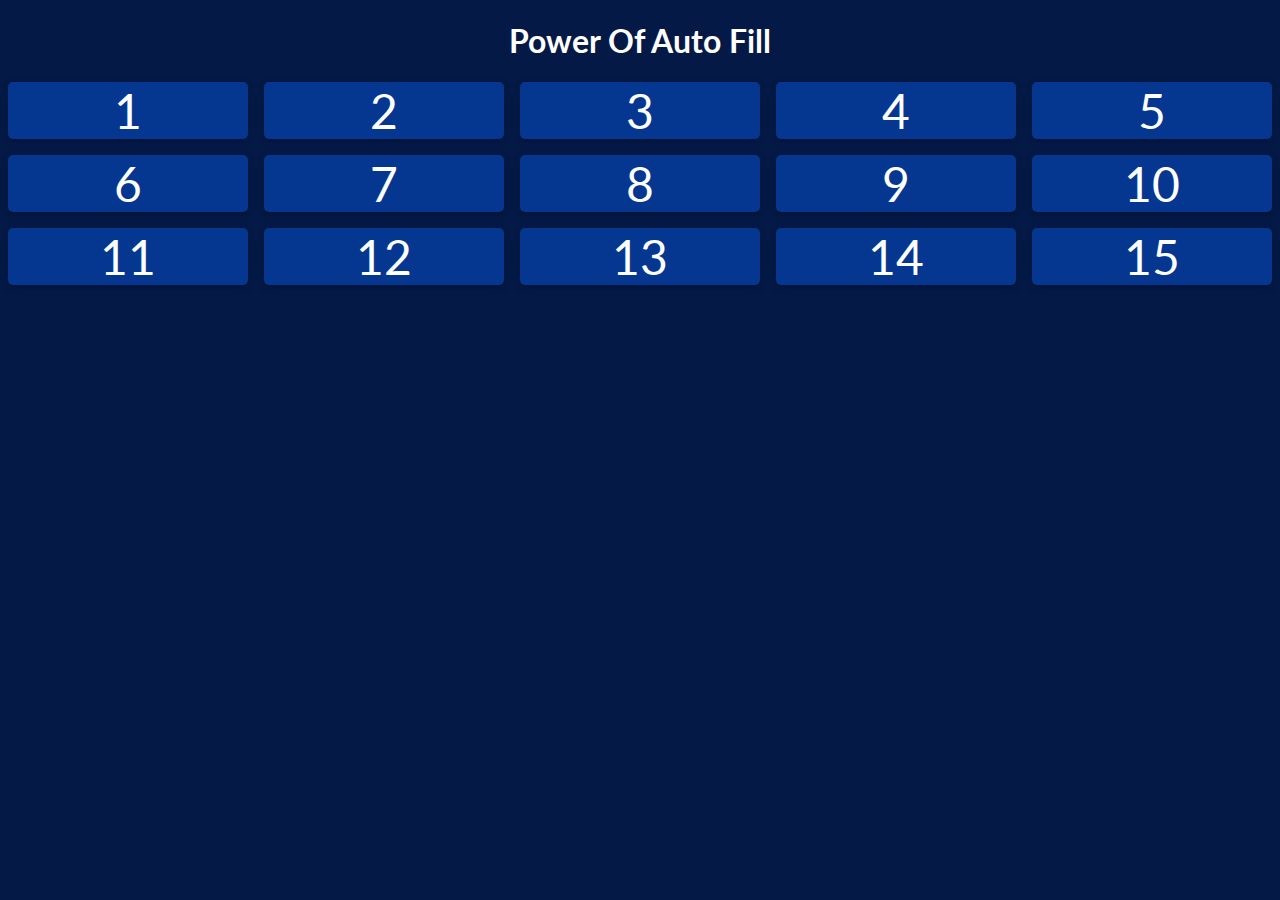
<file: 1. Basic Grid/index.html>
<!DOCTYPE html>
<html lang="en">

<head>
    <meta charset="UTF-8">
    <meta http-equiv="X-UA-Compatible" content="IE=edge">
    <meta name="viewport" content="width=device-width, initial-scale=1.0">
    <title>Basic Grid</title>

    <link rel="stylesheet" href="../app/basic.css">
    <link rel="stylesheet" href="style.css">
</head>

<body>

    <h1 style="text-align: center;">Power Of Auto Fill</h1>

    <section class="grid-card">
        <div class="card">1</div>
        <div class="card">2</div>
        <div class="card">3</div>
        <div class="card">4</div>
        <div class="card">5</div>
        <div class="card">6</div>
        <div class="card">7</div>
        <div class="card">8</div>
        <div class="card">9</div>
        <div class="card">10</div>
        <div class="card">11</div>
        <div class="card">12</div>
        <div class="card">13</div>
        <div class="card">14</div>
        <div class="card">15</div>
    </section>

</body>

</html>
</file>
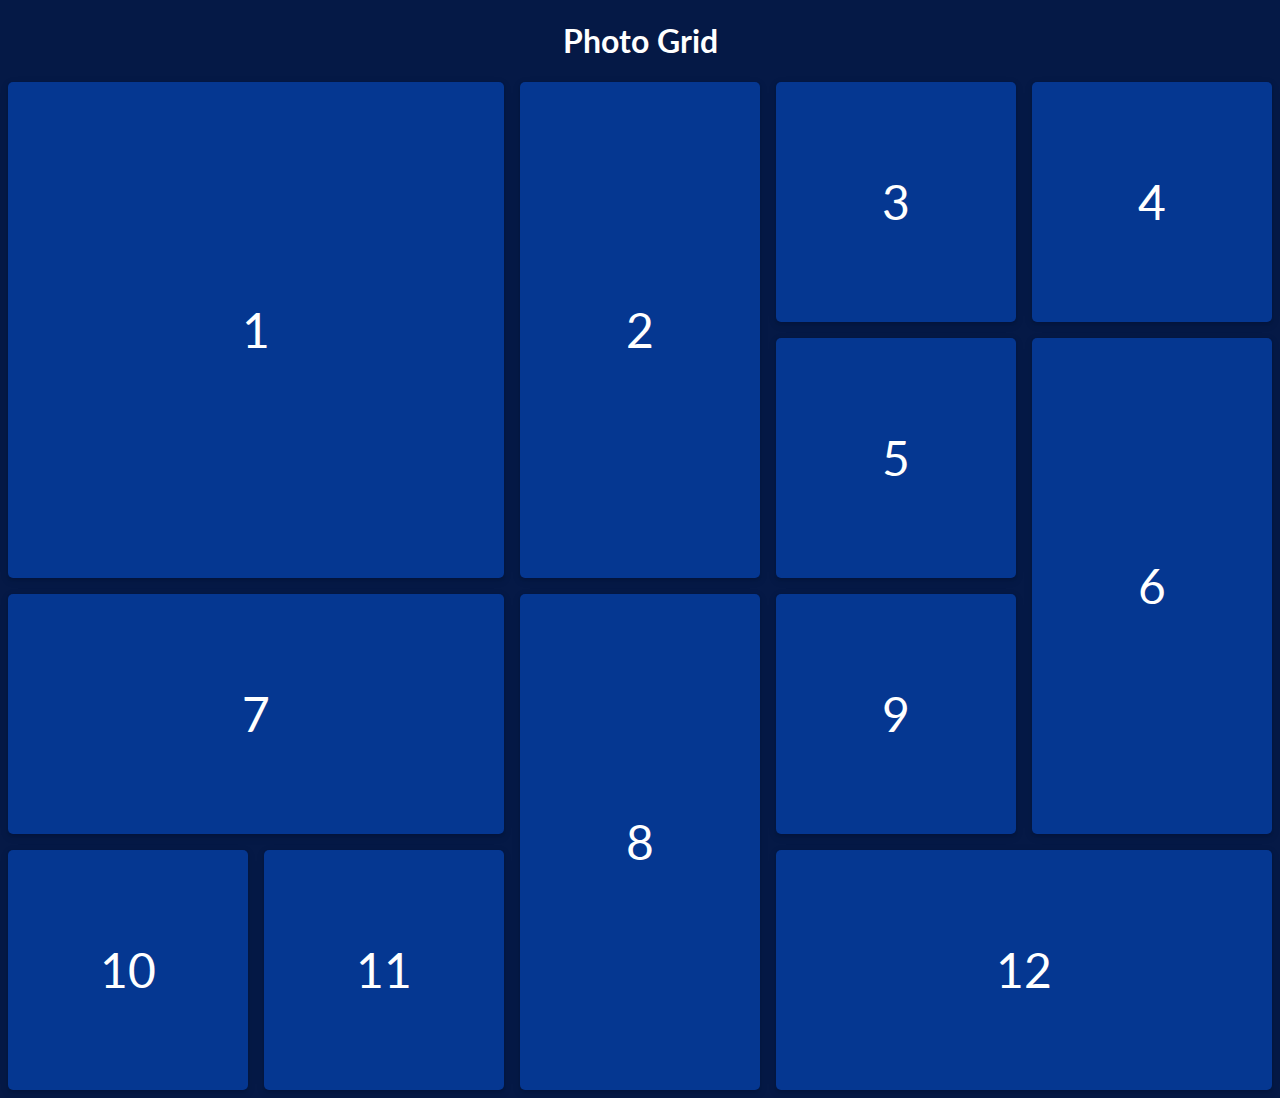
<file: 2. Photo Grid/index.html>
<!DOCTYPE html>
<html lang="en">

<head>
    <meta charset="UTF-8">
    <meta http-equiv="X-UA-Compatible" content="IE=edge">
    <meta name="viewport" content="width=device-width, initial-scale=1.0">
    <title>Photo Grid</title>

    <link rel="stylesheet" href="../app/basic.css">
    <link rel="stylesheet" href="style.css">
</head>

<body>
    <h1 style="text-align: center;">Photo Grid</h1>

    <section class="photo-grid">

        <div class="card card-tall card-wide"
            style="background-image: url('https://cdn.leonardo.ai/users/5905b5ac-5538-4ef4-9fd6-720d20ca5a55/generations/49c4db09-f859-4ada-9c5b-8535c6abf6ae/Leonardo_Diffusion_Seamless_patterns_repeating_patterns_design_1.jpg');">
            1
        </div>

        <div class="card card-tall"
            style="background-image: url('https://cdn.leonardo.ai/users/5905b5ac-5538-4ef4-9fd6-720d20ca5a55/generations/49c4db09-f859-4ada-9c5b-8535c6abf6ae/Leonardo_Diffusion_Seamless_patterns_repeating_patterns_design_2.jpg');">
            2
        </div>

        <div class="card"
            style="background-image: url('https://cdn.leonardo.ai/users/5905b5ac-5538-4ef4-9fd6-720d20ca5a55/generations/49c4db09-f859-4ada-9c5b-8535c6abf6ae/Leonardo_Diffusion_Seamless_patterns_repeating_patterns_design_3.jpg');">
            3
        </div>

        <div class="card"
            style="background-image: url('https://cdn.leonardo.ai/users/5905b5ac-5538-4ef4-9fd6-720d20ca5a55/generations/5899b344-08ed-430d-9857-0b9fe3e2146f/Leonardo_Diffusion_Seamless_patterns_of_moon_and_stars_cosmic_1.jpg');">
            4
        </div>

        <div class="card"
            style="background-image: url('https://cdn.leonardo.ai/users/5905b5ac-5538-4ef4-9fd6-720d20ca5a55/generations/5899b344-08ed-430d-9857-0b9fe3e2146f/Leonardo_Diffusion_Seamless_patterns_of_moon_and_stars_cosmic_0.jpg');">
            5
        </div>

        <div class="card card-tall"
            style="background-image: url('https://cdn.leonardo.ai/users/5905b5ac-5538-4ef4-9fd6-720d20ca5a55/generations/5899b344-08ed-430d-9857-0b9fe3e2146f/Leonardo_Diffusion_Seamless_patterns_of_moon_and_stars_cosmic_3.jpg');">
            6
        </div>

        <div class="card card-wide"
            style="background-image: url('https://cdn.leonardo.ai/users/5905b5ac-5538-4ef4-9fd6-720d20ca5a55/generations/5899b344-08ed-430d-9857-0b9fe3e2146f/Leonardo_Diffusion_Seamless_patterns_of_moon_and_stars_cosmic_2.jpg');">
            7
        </div>

        <div class="card card-tall"
            style="background-image: url('https://cdn.leonardo.ai/users/5905b5ac-5538-4ef4-9fd6-720d20ca5a55/generations/49c4db09-f859-4ada-9c5b-8535c6abf6ae/Leonardo_Diffusion_Seamless_patterns_repeating_patterns_design_0.jpg');">
            8
        </div>

        <div class="card"
            style="background-image: url('https://cdn.leonardo.ai/users/5905b5ac-5538-4ef4-9fd6-720d20ca5a55/generations/d59eea18-4bf7-4874-98ec-cd5b3de797d5/Leonardo_Signature_Seamless_patterns_of_flowers_and_trees_and_2.jpg');">
            9
        </div>

        <div class="card"
            style="background-image: url('https://cdn.leonardo.ai/users/5905b5ac-5538-4ef4-9fd6-720d20ca5a55/generations/d59eea18-4bf7-4874-98ec-cd5b3de797d5/Leonardo_Signature_Seamless_patterns_of_flowers_and_trees_and_0.jpg');">
            10
        </div>

        <div class="card"
            style="background-image: url('https://cdn.leonardo.ai/users/5905b5ac-5538-4ef4-9fd6-720d20ca5a55/generations/d59eea18-4bf7-4874-98ec-cd5b3de797d5/Leonardo_Signature_Seamless_patterns_of_flowers_and_trees_and_3.jpg');">
            11
        </div>

        <div class="card card-wide"
            style="background-image: url('https://cdn.leonardo.ai/users/5905b5ac-5538-4ef4-9fd6-720d20ca5a55/generations/7828311c-6e8a-4c7a-a003-b6e0b757a4f7/variations/Default_Seamless_patterns_repeating_patterns_design_fabric_art_3_7828311c-6e8a-4c7a-a003-b6e0b757a4f7_1.jpg');">
            12
        </div>

    </section>
</body>

</html>
</file>
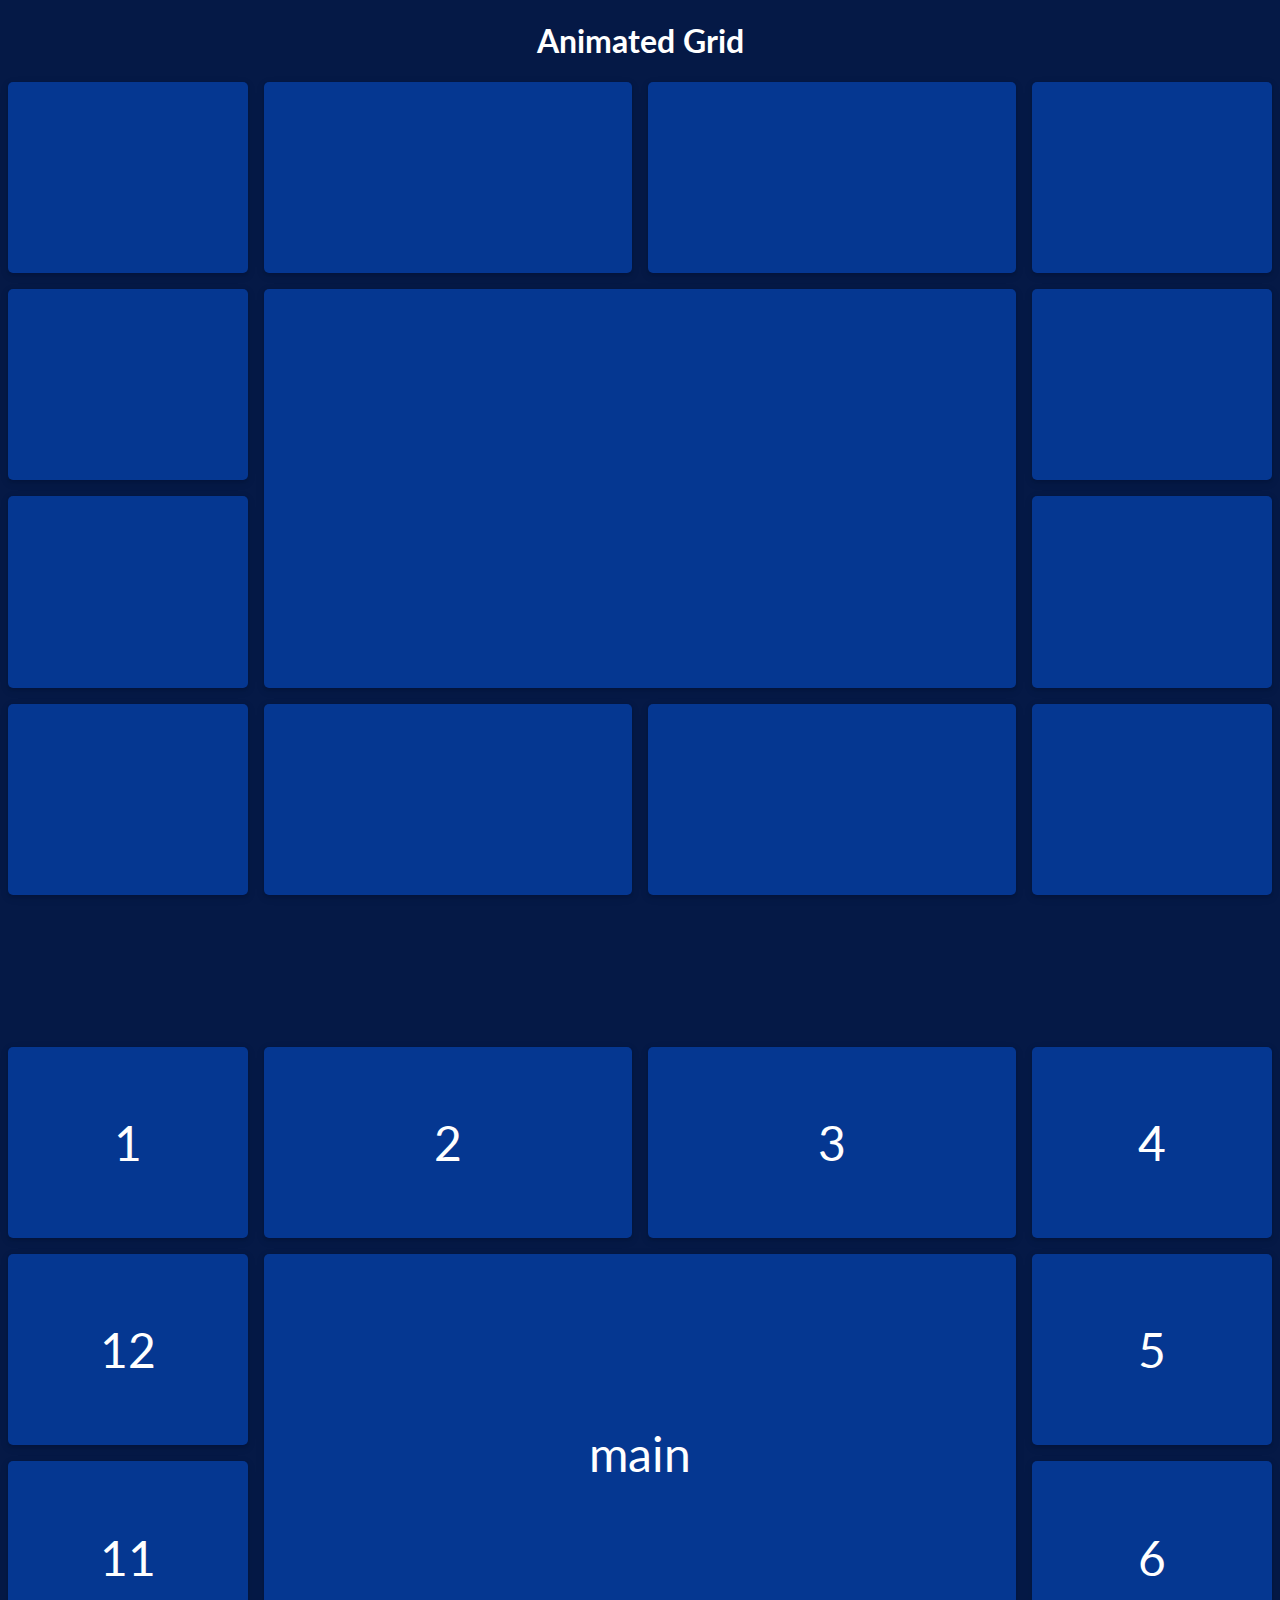
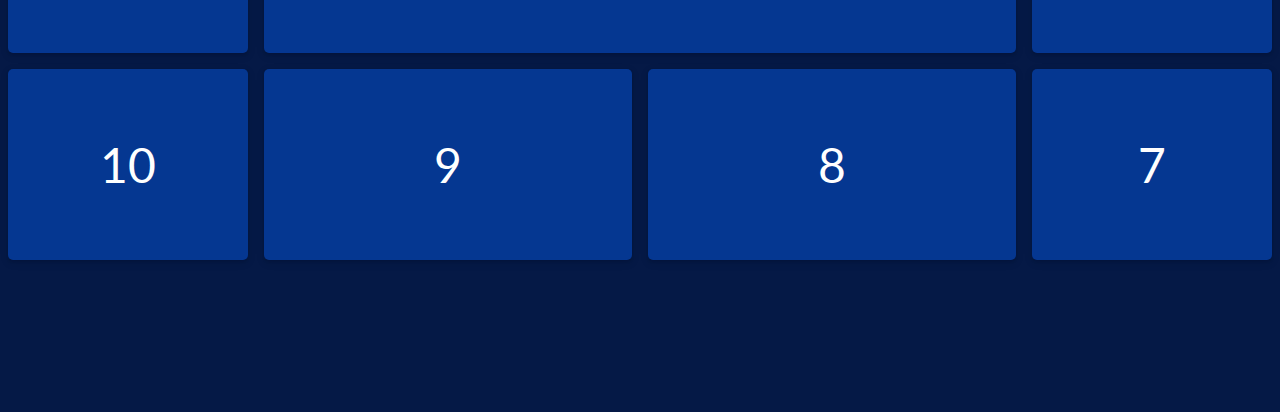
<file: 3. Animated Grid/index.html>
<!DOCTYPE html>
<html lang="en">

<head>
    <meta charset="UTF-8">
    <meta http-equiv="X-UA-Compatible" content="IE=edge">
    <meta name="viewport" content="width=device-width, initial-scale=1.0">
    <title>Animated Grid</title>

    <link rel="stylesheet" href="../app/basic.css">
    <link rel="stylesheet" href="style.css">
</head>

<body>
    <h1 style="text-align: center;">Animated Grid</h1>

    <section class="animated-grid">
        <div class="card"
            style="background-image: url('https://cdn.leonardo.ai/users/5905b5ac-5538-4ef4-9fd6-720d20ca5a55/generations/49c4db09-f859-4ada-9c5b-8535c6abf6ae/Leonardo_Diffusion_Seamless_patterns_repeating_patterns_design_1.jpg');">
        </div>

        <div class="card"
            style="background-image: url('https://cdn.leonardo.ai/users/5905b5ac-5538-4ef4-9fd6-720d20ca5a55/generations/49c4db09-f859-4ada-9c5b-8535c6abf6ae/Leonardo_Diffusion_Seamless_patterns_repeating_patterns_design_2.jpg');">
        </div>

        <div class="card"
            style="background-image: url('https://cdn.leonardo.ai/users/5905b5ac-5538-4ef4-9fd6-720d20ca5a55/generations/49c4db09-f859-4ada-9c5b-8535c6abf6ae/Leonardo_Diffusion_Seamless_patterns_repeating_patterns_design_3.jpg');">
        </div>

        <div class="card"
            style="background-image: url('https://cdn.leonardo.ai/users/5905b5ac-5538-4ef4-9fd6-720d20ca5a55/generations/5899b344-08ed-430d-9857-0b9fe3e2146f/Leonardo_Diffusion_Seamless_patterns_of_moon_and_stars_cosmic_1.jpg');">
        </div>

        <div class="card"
            style="background-image: url('https://cdn.leonardo.ai/users/5905b5ac-5538-4ef4-9fd6-720d20ca5a55/generations/5899b344-08ed-430d-9857-0b9fe3e2146f/Leonardo_Diffusion_Seamless_patterns_of_moon_and_stars_cosmic_0.jpg');">
        </div>

        <div class="card"
            style="background-image: url('https://cdn.leonardo.ai/users/5905b5ac-5538-4ef4-9fd6-720d20ca5a55/generations/5899b344-08ed-430d-9857-0b9fe3e2146f/Leonardo_Diffusion_Seamless_patterns_of_moon_and_stars_cosmic_3.jpg');">
        </div>

        <div class="card"
            style="background-image: url('https://cdn.leonardo.ai/users/5905b5ac-5538-4ef4-9fd6-720d20ca5a55/generations/5899b344-08ed-430d-9857-0b9fe3e2146f/Leonardo_Diffusion_Seamless_patterns_of_moon_and_stars_cosmic_2.jpg');">
        </div>

        <div class="card"
            style="background-image: url('https://cdn.leonardo.ai/users/5905b5ac-5538-4ef4-9fd6-720d20ca5a55/generations/49c4db09-f859-4ada-9c5b-8535c6abf6ae/Leonardo_Diffusion_Seamless_patterns_repeating_patterns_design_0.jpg');">
        </div>

        <div class="card"
            style="background-image: url('https://cdn.leonardo.ai/users/5905b5ac-5538-4ef4-9fd6-720d20ca5a55/generations/d59eea18-4bf7-4874-98ec-cd5b3de797d5/Leonardo_Signature_Seamless_patterns_of_flowers_and_trees_and_2.jpg');">
        </div>

        <div class="card"
            style="background-image: url('https://cdn.leonardo.ai/users/5905b5ac-5538-4ef4-9fd6-720d20ca5a55/generations/d59eea18-4bf7-4874-98ec-cd5b3de797d5/Leonardo_Signature_Seamless_patterns_of_flowers_and_trees_and_0.jpg');">
        </div>

        <div class="card"
            style="background-image: url('https://cdn.leonardo.ai/users/5905b5ac-5538-4ef4-9fd6-720d20ca5a55/generations/d59eea18-4bf7-4874-98ec-cd5b3de797d5/Leonardo_Signature_Seamless_patterns_of_flowers_and_trees_and_3.jpg');">
        </div>

        <div class="card"
            style="background-image: url('https://cdn.leonardo.ai/users/5905b5ac-5538-4ef4-9fd6-720d20ca5a55/generations/7828311c-6e8a-4c7a-a003-b6e0b757a4f7/variations/Default_Seamless_patterns_repeating_patterns_design_fabric_art_3_7828311c-6e8a-4c7a-a003-b6e0b757a4f7_1.jpg');">
        </div>

        <div class="card"
            style="background-image: url('https://i.postimg.cc/kg4vZf7X/karmander-photorealistic-work-desk-in-bedroom-in-space-with-3d-f3427d69-3455-4039-8e26-fcd88dd9376c.png');">
        </div>
    </section>

    <section class="animated-grid">
        <div class="card">1</div>
        <div class="card">2</div>
        <div class="card">3</div>
        <div class="card">4</div>
        <div class="card">5</div>
        <div class="card">6</div>
        <div class="card">7</div>
        <div class="card">8</div>
        <div class="card">9</div>
        <div class="card">10</div>
        <div class="card">11</div>
        <div class="card">12</div>
        <div class="card">main</div>
    </section>
</body>

</html>
</file>
<file: app/basic.css>
@import url('https://fonts.googleapis.com/css2?family=Lato:wght@300;400;700;900&display=swap');

body {
    background: rgb(5, 25, 70);
    color: #FFFFFF;
    font-family: 'Lato', sans-serif;
}

.card {
    background: rgb(5, 55, 145);
    color: #FFFFFF;
    font-size: 3rem;
    width: 100%;
    height: 100%;
    border-radius: 5px;
    display: flex;
    justify-content: center;
    align-items: center;
    flex-direction: column;

    box-shadow:
        rgba(3, 8, 20, 0.1) 0px 0.15rem 0.5rem,
        rgba(2, 8, 20, 0.1) 0px 0.075rem 0.175rem;

    transition: all 500ms;
    overflow: hidden;

    background-size: cover;
    background-position: center;
    background-repeat: no-repeat;
}

.card:hover {
    box-shadow:
        rgba(2, 8, 20, 0.1) 0px 0.35em 1.175em,
        rgba(2, 8, 20, 0.08) 0px 0.175em 0.5em;
    transform: translateY(-3px) scale(1.1);
}
</file>
<file: 1. Basic Grid/style.css>
.grid-card {
    display: grid;
    gap: 1rem;

    /* 1 too skinny, too much code */
    /* grid-template-columns: 1fr 1fr 1fr 1fr 1fr 1fr 1fr 1fr 1fr 1fr 1fr 1fr 1fr; */

    /* 2 cleaner code */
    /* grid-template-columns: repeat(12, 1fr); */

    /* 3 better sizing, but overflows */
    /* grid-template-columns: repeat(12, minmax(240px, 1fr)); */

    /* 4 final */
    grid-template-columns: repeat(auto-fill, minmax(240px, 1fr));
}
</file>
<file: 2. Photo Grid/style.css>
.photo-grid {
    display: grid;
    gap: 1rem;
    grid-template-columns: repeat(auto-fill, minmax(240px, 1fr));
    grid-auto-rows: 240px;
}

@media (min-width: 768px) {
    .card-tall {
        grid-row: span 2 / auto;
    }

    .card-wide {
        grid-column: span 2 / auto;
    }
}
</file>
<file: 3. Animated Grid/style.css>
.animated-grid {
    height: 85vh;
    margin-bottom: 200px;

    display: grid;
    gap: 1rem;

    /* Explicit grid */
    grid-template-areas:
        'a b c d'
        'l ⏰ ⏰ e'
        'k ⏰ ⏰ f'
        'j i h g';

    grid-template-rows: repeat(4, 25%);
    grid-template-columns: 240px auto auto 240px;

    --stagger-delay: 100ms;
}

@media (max-width: 700px) {
    .animated-grid {
        display: grid;
        gap: 1rem;

        grid-template-areas:
            'a b c'
            'd e f'
            '⏰ ⏰ ⏰'
            'g h i'
            'j k l';

        grid-template-rows: repeat(5, 20%);
        grid-template-columns: auto auto auto;
    }
}

.card {
    animation: entrance 700ms ease-out;
    animation-fill-mode: backwards;
}

@keyframes entrance {
    from {
        opacity: 0;
        transform: scale(0.3);
        filter: hue-rotate(180deg);
    }

    to {
        opacity: 1;
        transform: scale(1);
        filter: hue-rotate(0deg);
    }
}


.card:nth-child(1) {
    grid-area: a;
    animation-delay: calc(1 * var(--stagger-delay));
}

.card:nth-child(2) {
    grid-area: b;
    animation-delay: calc(2 * var(--stagger-delay));
}

.card:nth-child(3) {
    grid-area: c;
    animation-delay: calc(3 * var(--stagger-delay));
}

.card:nth-child(4) {
    grid-area: d;
    animation-delay: calc(4 * var(--stagger-delay));
}

.card:nth-child(5) {
    grid-area: e;
    animation-delay: calc(5 * var(--stagger-delay));
}

.card:nth-child(6) {
    grid-area: f;
    animation-delay: calc(6 * var(--stagger-delay));
}

.card:nth-child(7) {
    grid-area: g;
    animation-delay: calc(7 * var(--stagger-delay));
}

.card:nth-child(8) {
    grid-area: h;
    animation-delay: calc(8 * var(--stagger-delay));
}

.card:nth-child(9) {
    grid-area: i;
    animation-delay: calc(9 * var(--stagger-delay));
}

.card:nth-child(10) {
    grid-area: j;
    animation-delay: calc(10 * var(--stagger-delay));
}

.card:nth-child(11) {
    grid-area: k;
    animation-delay: calc(11 * var(--stagger-delay));
}

.card:nth-child(12) {
    grid-area: l;
    animation-delay: calc(12 * var(--stagger-delay));
}

.card:last-child {
    grid-area: ⏰;
    animation-delay: calc(13 * var(--stagger-delay));
}
</file>
